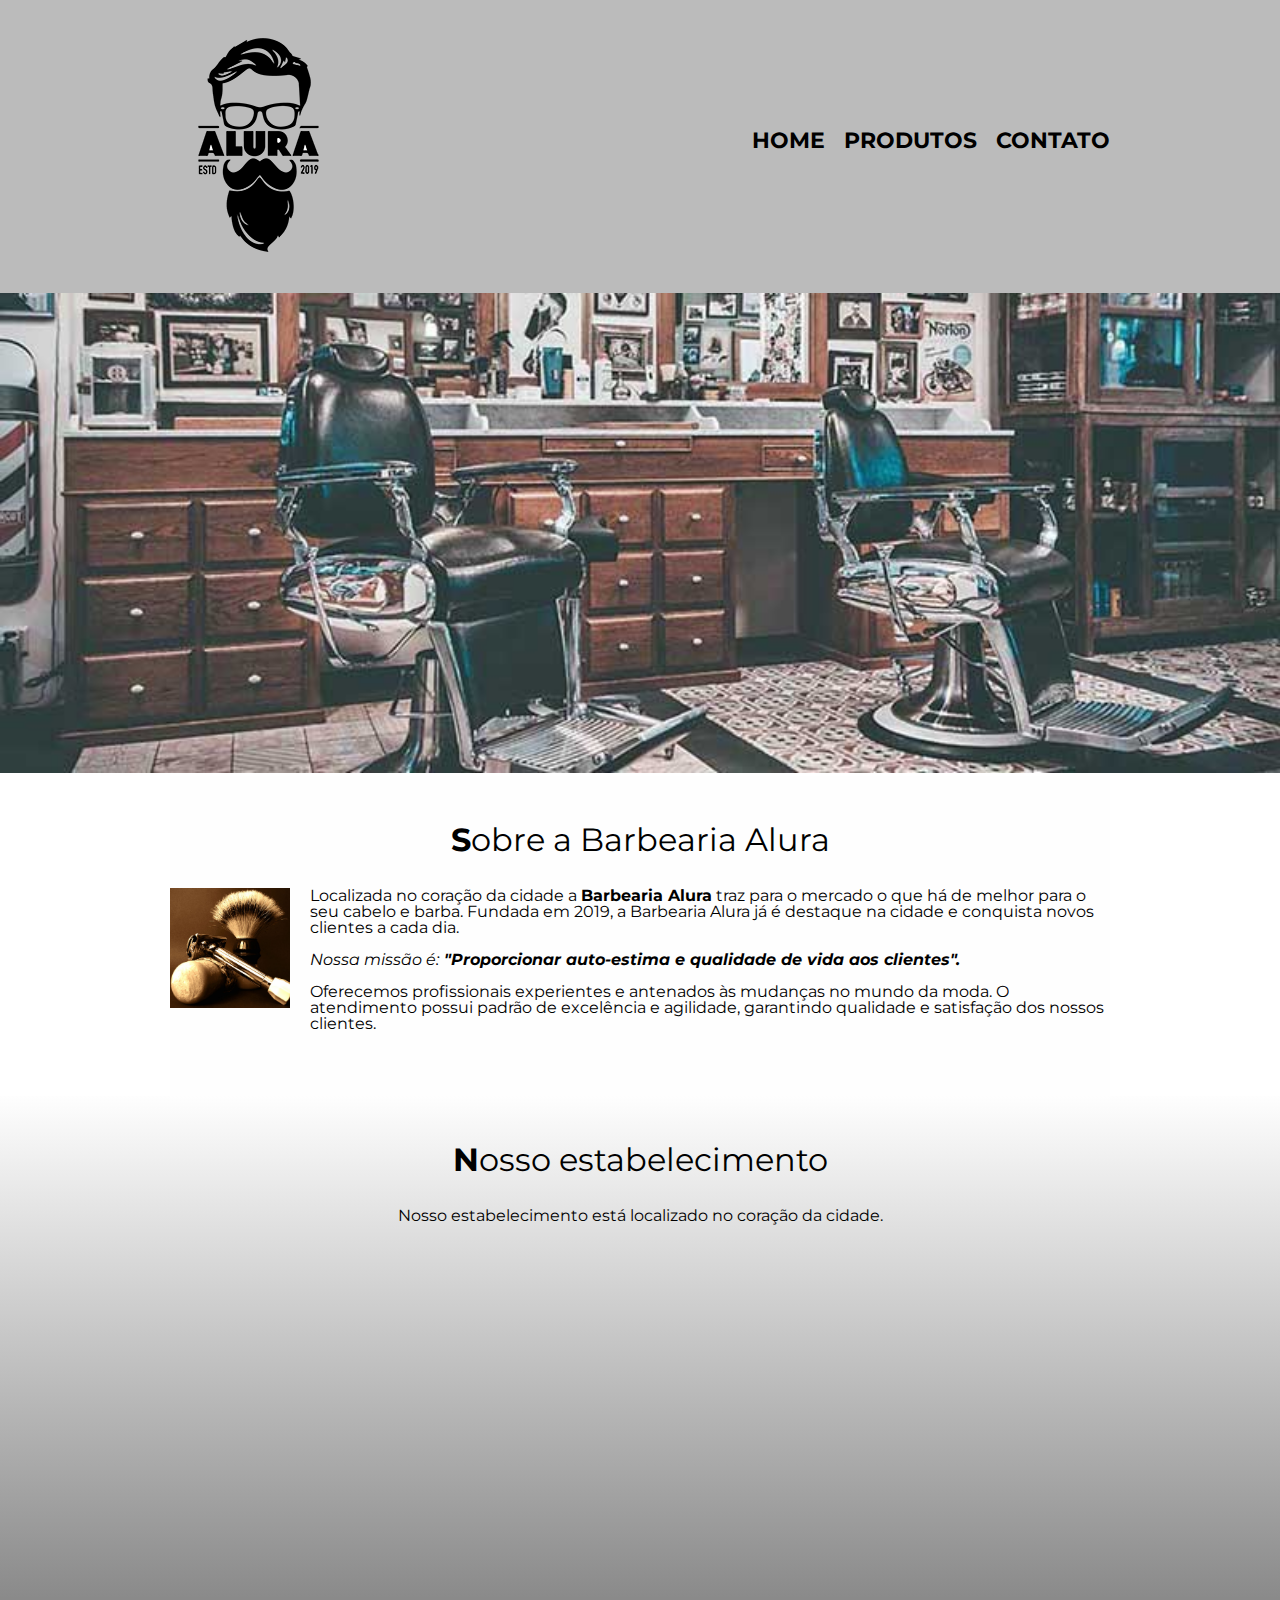
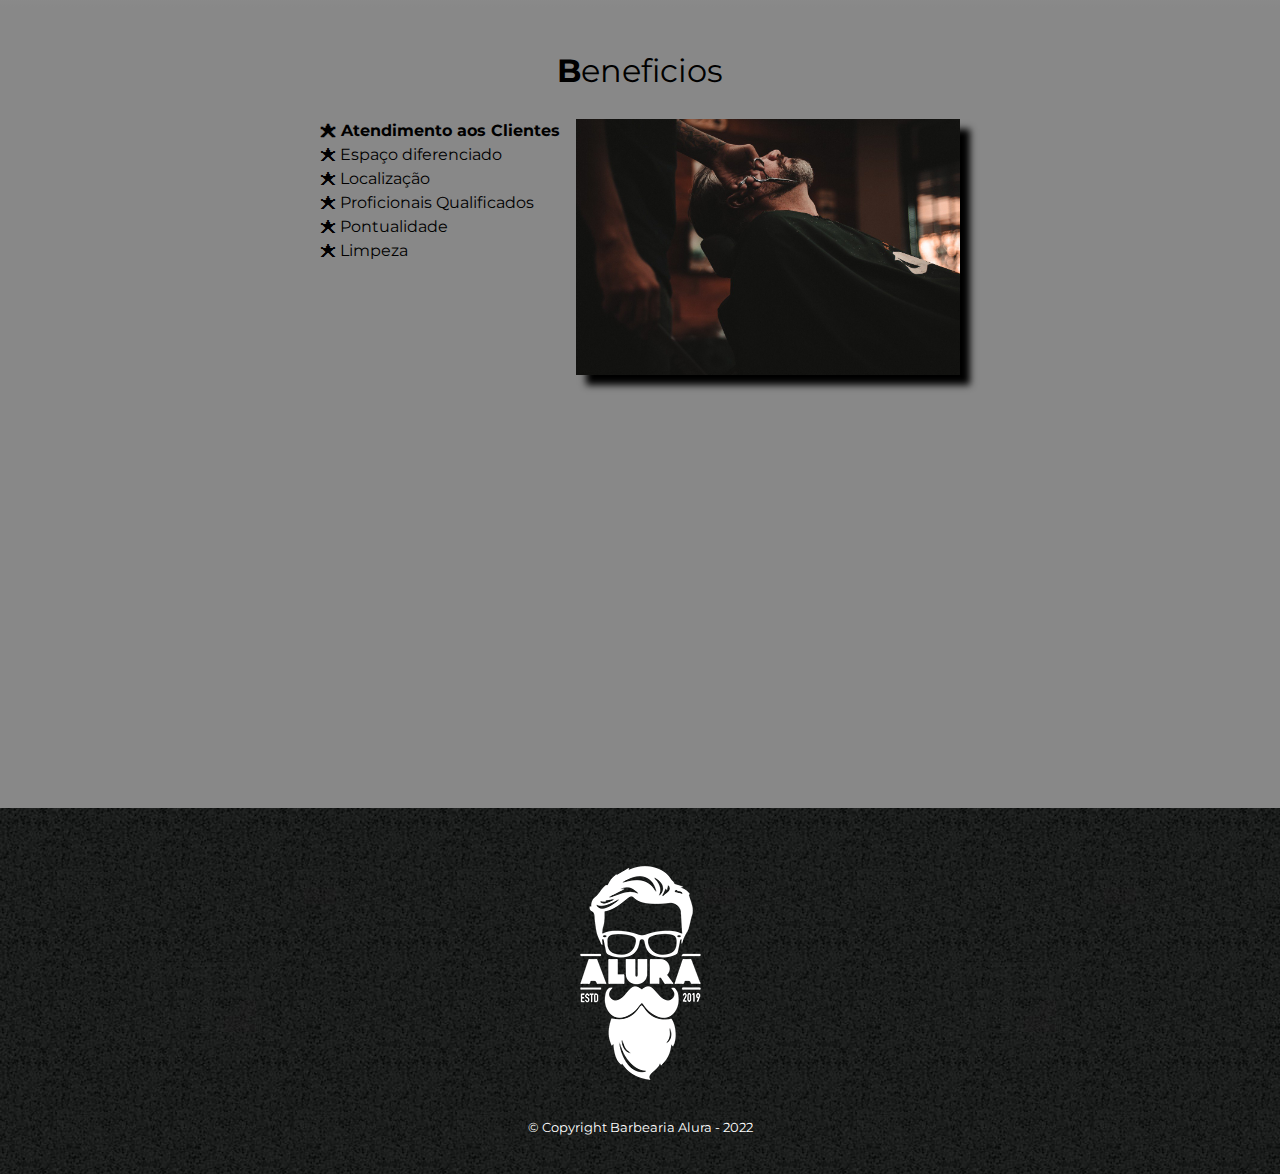
<file: index.html>
<!DOCTYPE html>
<html lang="pt-br">
<head>
    <meta charset="UTF-8">
    <meta name="viewport" content="width=device-width">
    <meta http-equiv="X-UA-Compatible" content="IE=edge">
    <meta name="viewport" content="width=device-width, initial-scale=1.0">
    <title>Barbearia Alura</title>
    
    <link rel="stylesheet" href="reset.css">
    <link rel="stylesheet" href="style.css">
    <link rel="preconnect" href="https://fonts.googleapis.com">
<link rel="preconnect" href="https://fonts.gstatic.com" crossorigin>
<link href="https://fonts.googleapis.com/css2?family=Montserrat:ital,wght@0,500;0,600;0,700;1,400;1,600&display=swap" rel="stylesheet">
    
  

</head>
<body>
  <header>
    <div class="caixa">
        <h1><img src="logo.png" alt=""></h1>
        <nav>
            <ul>
                <li><a href="index.html">Home</a></li>
                <li><a href="produtos.html">Produtos</a></li>
                <li><a href="contatos.html">Contato</a></li>
            </ul>
        </nav>
    </div>
  </header>

  <img class="banner" src="banner.jpg">

  <main> 
      <section class="principal">
          <h2 class="titulo-principal">Sobre a Barbearia Alura</h2>

          <img class="utensilios" src="utensilios.jpg" alt="utensilios de um barbeiro">

          <p>Localizada no coração da cidade a <strong>Barbearia Alura</strong> traz para o mercado o que há de melhor para o seu cabelo e barba. Fundada em 2019, a Barbearia Alura já é destaque na cidade e conquista novos clientes a cada dia.</p>
              
          <p id="missao"><em> Nossa missão é:<strong> "Proporcionar auto-estima e qualidade de vida aos clientes".</strong></em></p>
              
          <p>Oferecemos profissionais experientes e antenados às mudanças no mundo da moda. O atendimento possui padrão de excelência e agilidade, garantindo qualidade e satisfação dos nossos clientes.
          </p>
      </section>

      <section class="mapa">
        <h3 class="titulo-principal"> Nosso estabelecimento</h3>
        <p>Nosso estabelecimento está localizado no coração da cidade.</p>
      
      <div class="mapa-conteudo">
           <iframe src="https://www.google.com/maps/embed?pb=!1m18!1m12!1m3!1d3656.4499774665333!2d-46.634520585383264!3d-23.588189868467907!2m3!1f0!2f0!3f0!3m2!1i1024!2i768!4f13.1!3m3!1m2!1s0x94ce5a2b2ed7f3a1%3A0xab35da2f5ca62674!2sAlura%20-%20Escola%20Online%20de%20Tecnologia!5e0!3m2!1spt-BR!2sbr!4v1669152710026!5m2!1spt-BR!2sbr" width="100%" height="300" style="border:0;" allowfullscreen="" loading="lazy" referrerpolicy="no-referrer-when-downgrade"></iframe>
      </div>

      </section>

      <section class="beneficios">
        <h3 class="titulo-principal">Beneficios</h3>

        <div class="conteudo-beneficios">
          <ul class="lista-beneficios">
            <li class="itens">Atendimento aos Clientes</li>
            <li class="itens">Espaço diferenciado</li>
            <li class="itens">Localização</li>
            <li class="itens">Proficionais Qualificados</li>
            <li class="itens">Pontualidade</li>
            <li class="itens">Limpeza</li>
          </ul><img class="imagemBeneficios" src="beneficios.jpg" alt="Beneficios">
        </div>

        <div class="video">
          <iframe width="100%" height="315" src="https://www.youtube.com/embed/wcVVXUV0YUY" frameborder="0" allow="accelerometer; autoplay; encrypted-media; gyroscope; picture-in-picture" allowfullscreen></iframe>
        </div>
      </section>
  </main>
    <footer>
      <img src="logo-branco.png" alt="">
      <p class="copyright">&copy; Copyright Barbearia Alura - 2022</p>

  </footer>
</body>
</html>
</file>
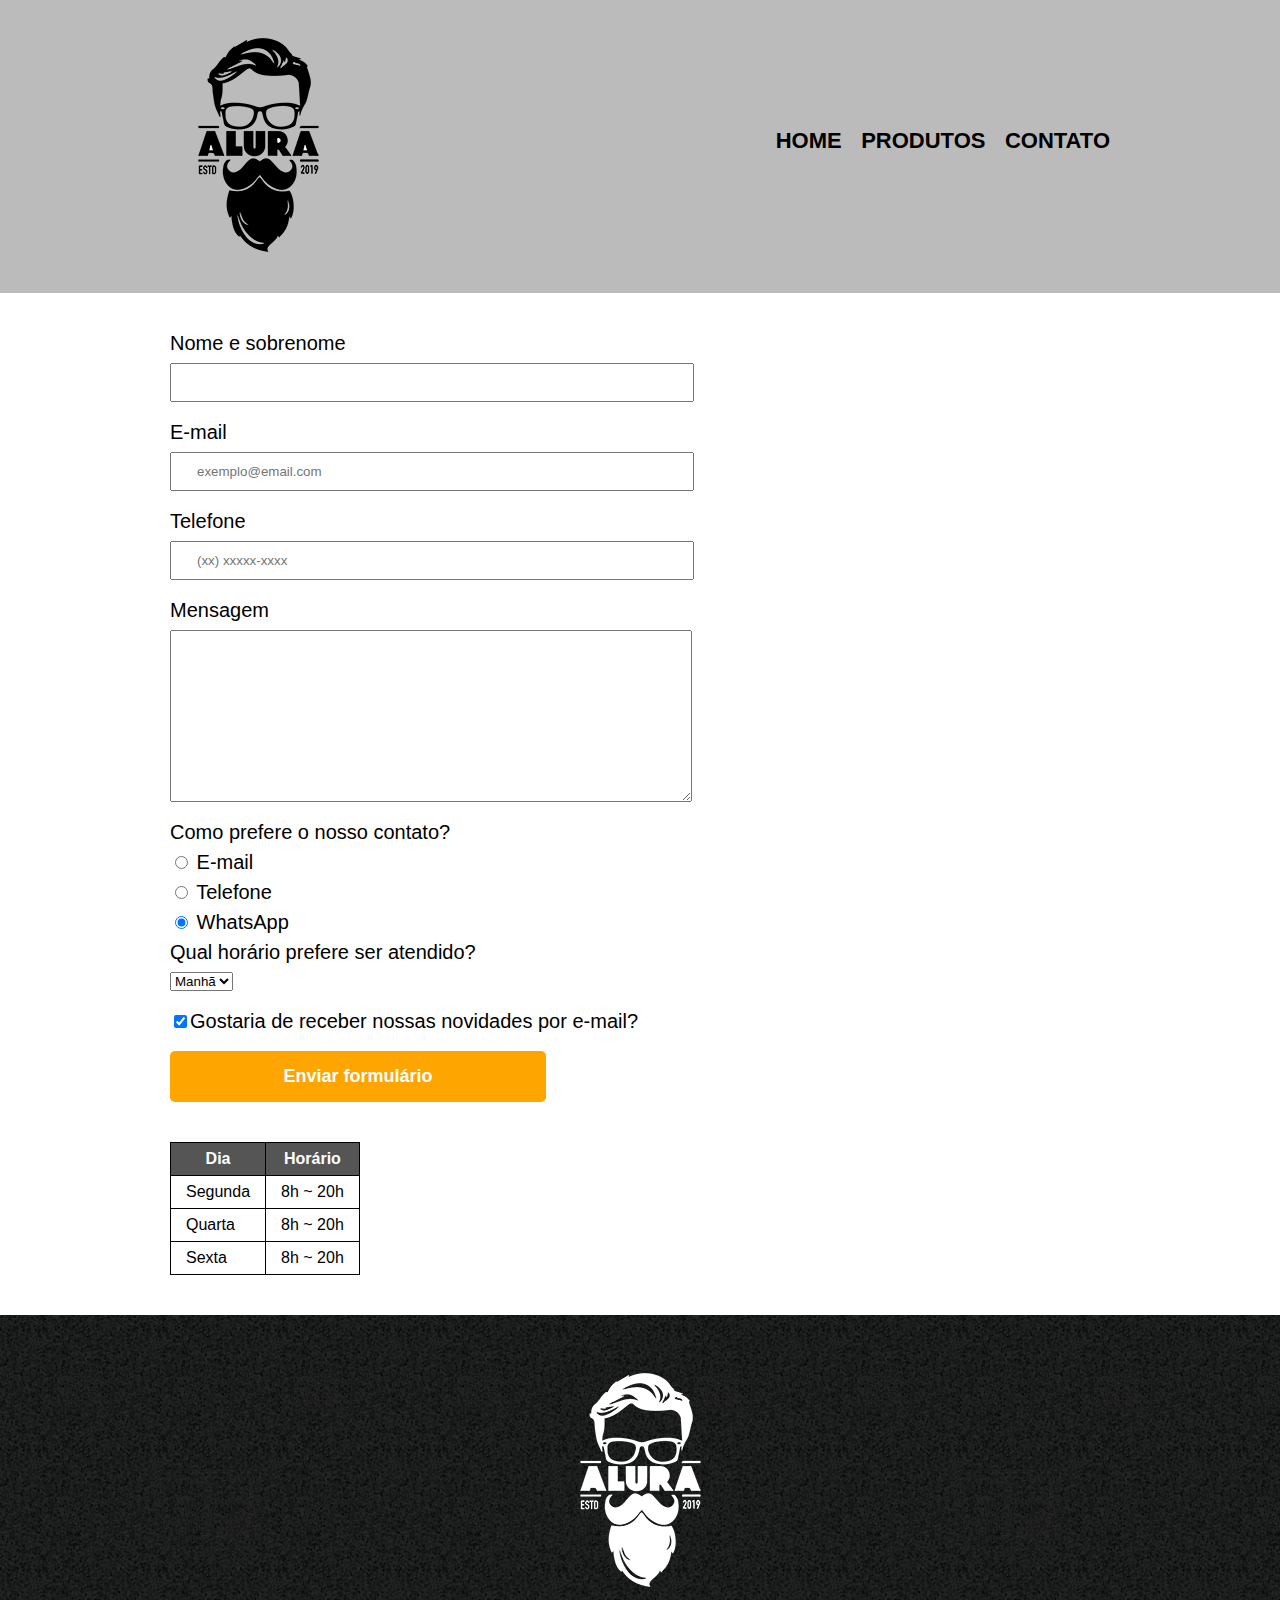
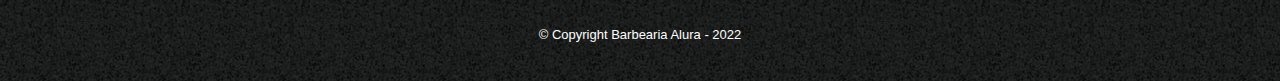
<file: contatos.html>
<!DOCTYPE html>
<html lang="pt-br">
<head>
    <meta charset="UTF-8">
    <meta http-equiv="X-UA-Compatible" content="IE=edge">
    <meta name="viewport" content="width=device-width, initial-scale=1.0">
    <title>Contato - Barbearia Alura</title>
    <link rel="stylesheet" href="reset.css">
    <link rel="stylesheet" href="style.css">
</head>
<body>
    <header>
        <div class="caixa">
            <h1><img src="logo.png" alt="Logo da Barbearia Alura"></h1>
            <nav>
                <ul>
                    <li><a href="index.html">Home</a></li>
                    <li><a href="produtos.html">Produtos</a></li>
                    <li><a href="contatos.html">Contato</a></li>
                </ul>
            </nav>
        </div>
    </header>

    <main class="main-contato">
        <form>
            <label for="nomesobrenome">Nome e sobrenome</label>
            <input type="text" id="nomesobrenome" class="input-padrao" required>

            <label for="email">E-mail</label>
            <input type="email" id="email" class="input-padrao" required placeholder="exemplo@email.com">

            <label for="telefone">Telefone</label>
            <input type="tel" id="telefone" class="input-padrao" required placeholder="(xx) xxxxx-xxxx">
            
            <label for="mensagem">Mensagem</label>
            <textarea id="mensagem" cols="30" rows="10" class="input-padrao" required></textarea>

            <fieldset>
                <legend>Como prefere o nosso contato?</legend>
                <label for="radio-email"><input type="radio" name="contato" value="email" id="radio-email"> E-mail</label>
                

                <label for="radio-telefone"><input type="radio"name="contato" value="telefone" id="radio-telefone"> Telefone</label>
                

                <label for="radio-whatsapp"><input type="radio"name="contato" value="whatsapp" id="radio-whatsapp" checked> WhatsApp</label>
                
            </fieldset>
            
            <fieldset>
                <legend>Qual horário prefere ser atendido?</legend>
                <select required>
                    <option>Manhã</option>
                    <option>Tarde</option>
                    <option>Noite</option>
                </select>
            </fieldset>

            <label class="checkbox"><input type="checkbox" checked>Gostaria de receber nossas novidades por e-mail?</label>
            <input type="submit" value="Enviar formulário" class="enviar">
        </form>

        <table>
            <thead>
                <tr>
                    <th>Dia</th>
                    <th>Horário</th>
                </tr>
            </thead>
            <tbody>
                <tr>
                    <td>Segunda</td>
                    <td>8h ~ 20h</td>
                </tr>
                <tr>
                    <td>Quarta</td>
                    <td>8h ~ 20h</td>
                </tr>
                <tr>
                    <td>Sexta</td>
                    <td>8h ~ 20h</td>
                </tr>
              
            </tbody>
        </table>
        
    </main>

    <footer>
        <img src="logo-branco.png" alt="Logo da Barbearia Alura">
        <p class="copyright">&copy; Copyright Barbearia Alura - 2022</p>

    </footer>
    
</body>
</html>
</file>
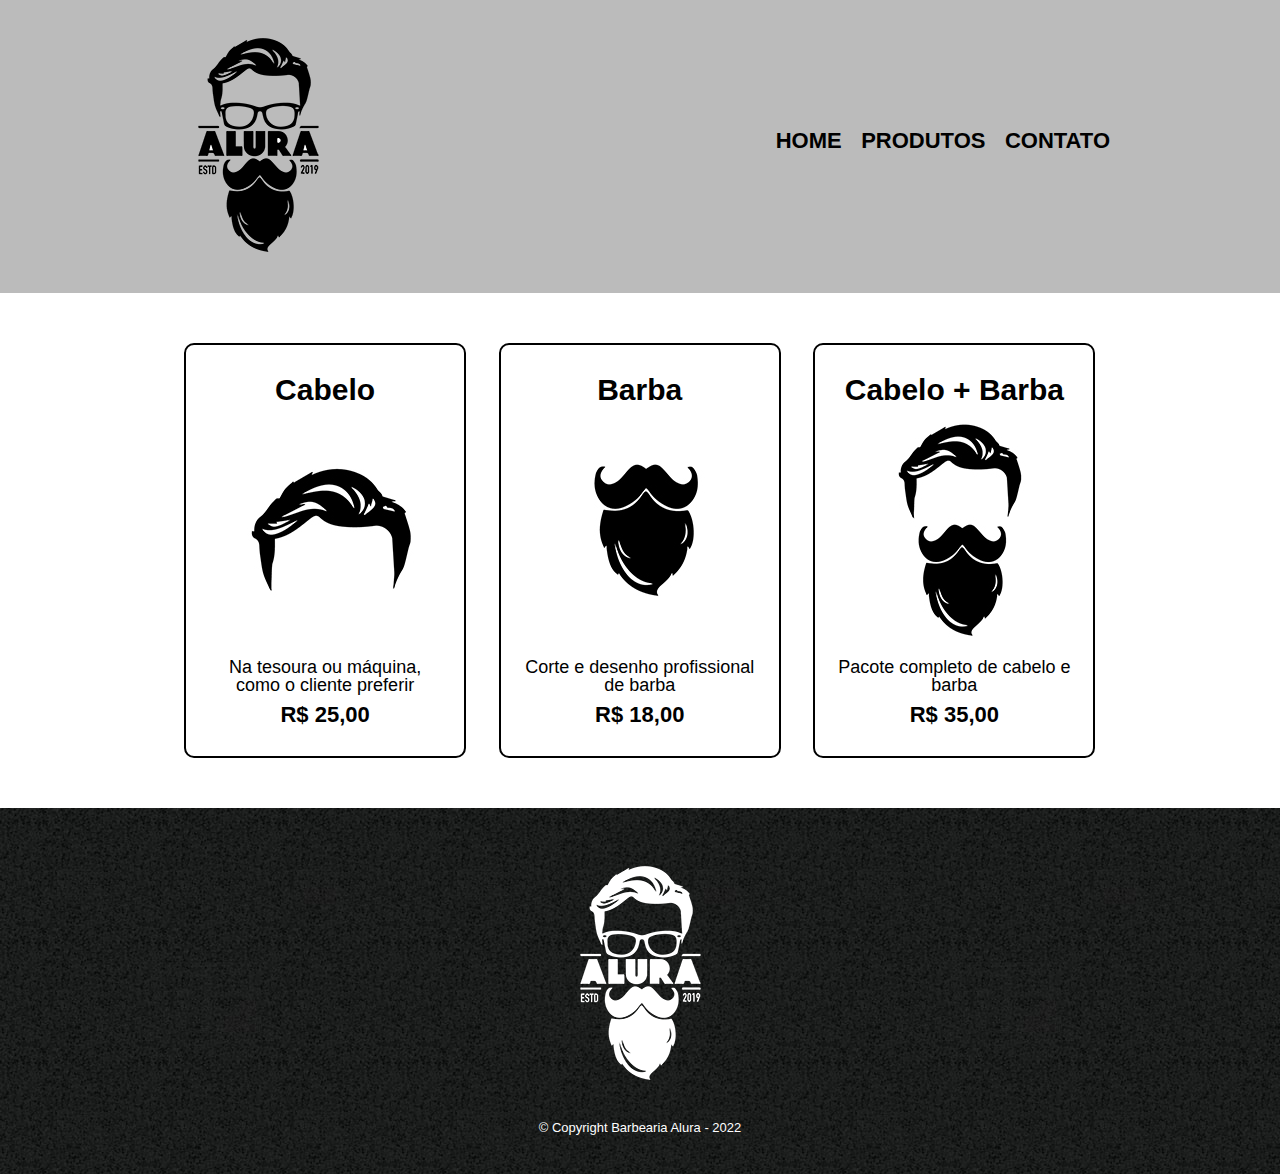
<file: produtos.html>
<!DOCTYPE html>
<html lang="pt-br">
<head>
    <meta charset="UTF-8">
    <meta http-equiv="X-UA-Compatible" content="IE=edge">
    <meta name="viewport" content="width=device-width, initial-scale=1.0">
    <title>Produtos - Barbearia Alura</title>
    <link rel="stylesheet" href="reset.css">
    <link rel="stylesheet" href="style.css">
    
</head>
<body>
    <header>
        <div class="caixa">
            <h1><img src="logo.png" alt=""></h1>
            <nav>
                <ul>
                    <li><a href="index.html">Home</a></li>
                    <li><a href="produtos.html">Produtos</a></li>
                    <li><a href="contatos.html">Contato</a></li>
                </ul>
            </nav>
        </div>
    </header>

    <main>
        <ul class="produtos">
            <li>
                <h2>Cabelo</h2>
                <img src="cabelo.jpg" alt="">
                <p class="produto-descricao">Na tesoura ou máquina, como o cliente preferir</p>
                <p class="produto-preco">R$ 25,00</p>
            </li>
            <li>
                <h2>Barba</h2>
                <img src="barba.jpg" alt="">
                <p class="produto-descricao">Corte e desenho profissional de barba</p>
                <p class="produto-preco">R$ 18,00</p>
            </li>
            <li>
                <h2>Cabelo + Barba</h2>
                <img src="cabelo+barba.jpg" alt="">
                <p class="produto-descricao">Pacote completo de cabelo e barba</p>
                <p class="produto-preco">R$ 35,00</p>
            </li>
        </ul>
    </main>

    <footer>
        <img src="logo-branco.png" alt="">
        <p class="copyright">&copy; Copyright Barbearia Alura - 2022</p>

    </footer>
    
</body>
</html>
</file>
<file: style.css>
body {
	font-family: 'Montserrat', sans-serif;
}
header {
	background: #BBBBBB;
	padding: 20px 0;
}

.caixa {
	position: relative;
	width: 940px;
	margin: 0 auto;
}

nav {
	position: absolute;
	top: 110px;
	right: 0;
}

nav li {
	display: inline;
	margin: 0 0 0 15px;
}

nav a {
	text-transform: uppercase;
	color: #000000;
	font-weight: bold;
	font-size: 22px;
	text-decoration: none;
}

nav a:hover {
	color: #C78C19;
	text-decoration: underline;
}

.produtos {
	width: 940px;
	margin: 0 auto;
	padding: 50px 0;
}

.produtos li {
	display: inline-block;
	text-align: center;
	width: 30%;
	vertical-align: top;
	margin: 0 1.5%;
	padding: 30px 20px;
	box-sizing: border-box;
	border: 2px solid #000000;
	border-radius: 10px;
}

.produtos li:hover {
	border-color: #C78C19;
}

.produtos li:active {
	border-color: #088C19;	
}

.produtos li:hover h2 {
	font-size: 34px;
}

.produtos h2 {
	font-size: 30px;
	font-weight: bold;
}

.produto-descricao {
	font-size: 18px;
}

.produto-preco {
	font-size: 22px;
	font-weight: bold;
	margin-top: 10px;
}

footer {
	text-align: center;
	background: url("bg.jpg");
	padding: 40px 0;
}

.copyright {
	color: #FFFFFF;
	font-size: 13px;
	margin: 20px 0 0;
}

.main-contato {
	width: 940px;
	margin: 0 auto;
}

form {
	margin: 40px 0;
	
}

form label, form legend {
	display:block;
	font-size: 20px;
	margin: 0 0 10px;
}

.input-padrao {
	display: block;
	margin: 0 0 20px;
	padding: 10px 25px;
	width: 50%;
}

.checkbox {
	margin: 20px 0;
}

.enviar {
	width:40%;
	padding: 15px 0;
	background: orange;
	color: white;
	font-weight: bold;
	font-size: 18px;
	border: none;
	border-radius: 5px;
	transition: 1s all;
	cursor: pointer;
}

.enviar:hover {
	background: darkorange;
	transform: scale(1.2);
}

table {
	margin: 20px 0 40px;
}

thead {
	background: #555555;
	color: white;
	font-weight: bold;
}

td, th {
	border: 1px solid #000000;
	padding: 8px 15px;
}
/* css da pagina inicial */
.banner {
	width: 100%;
}

.titulo-principal {
	text-align: center;
	font-size: 2em;
	margin: 0 0 1em;
	clear: left;
	

}

.titulo-principal:first-letter {
font-weight: bold;
}


.principal {
	padding: 3em 0;
	background: #fefefe;
	width: 940px;
	margin: 0 auto;
}

.principal p {
	margin: 0 0 1em;
}

.principal strong {
	font-weight: bold;
}

.principal em {
	font-style: italic;
}

.utensilios {
	width: 120px;
	float: left;
	margin: 0 20px 20px 0;
}

.video {
	width: 560px;
	margin: 2em auto;
}

.beneficios {
	padding: 3em 0;
	background: #888888;
	
}

.imagemBeneficios {
	width: 60%;
	opacity: 1;
	transition: 400ms;
	box-shadow: 10px 10px 7px black;
}

.imagemBeneficios:hover {
	opacity: 0.3;
}

.itens {
	line-height: 1.5;
}

.itens:before {
	content: "🟊 ";
}

.itens:first-child {
	font-weight: bold;
}

.conteudo-beneficios {
	width: 640px;
	margin: 0 auto;
}

.lista-beneficios {
	width: 40%;
	display: inline-block;
	vertical-align: top;
}

.mapa {
	padding: 3em 0;
	background: linear-gradient(#fefefe,#888888);
	
}

.mapa-conteudo {
	width: 940px;
	margin: 0 auto;
}

.mapa p {
	margin: 0 0 2em;
	text-align: center;
}@media screen and (max-width: 480px){
	.caixa, .principal, .conteudo-beneficios, .mapa-conteudo, .video, .main-contato{
		width: auto;
	}

	h1 {
		text-align: center;
	}

	nav {
		position: static;
		text-align: center;
	}

	.lista-beneficios, .imagemBeneficios {
		width: 100%;
	}

	.produtos li {
		display: block;
		margin: 2% 1.5%;
	}

	.main-contato {
		margin: 20px;
	}
}
</file>
